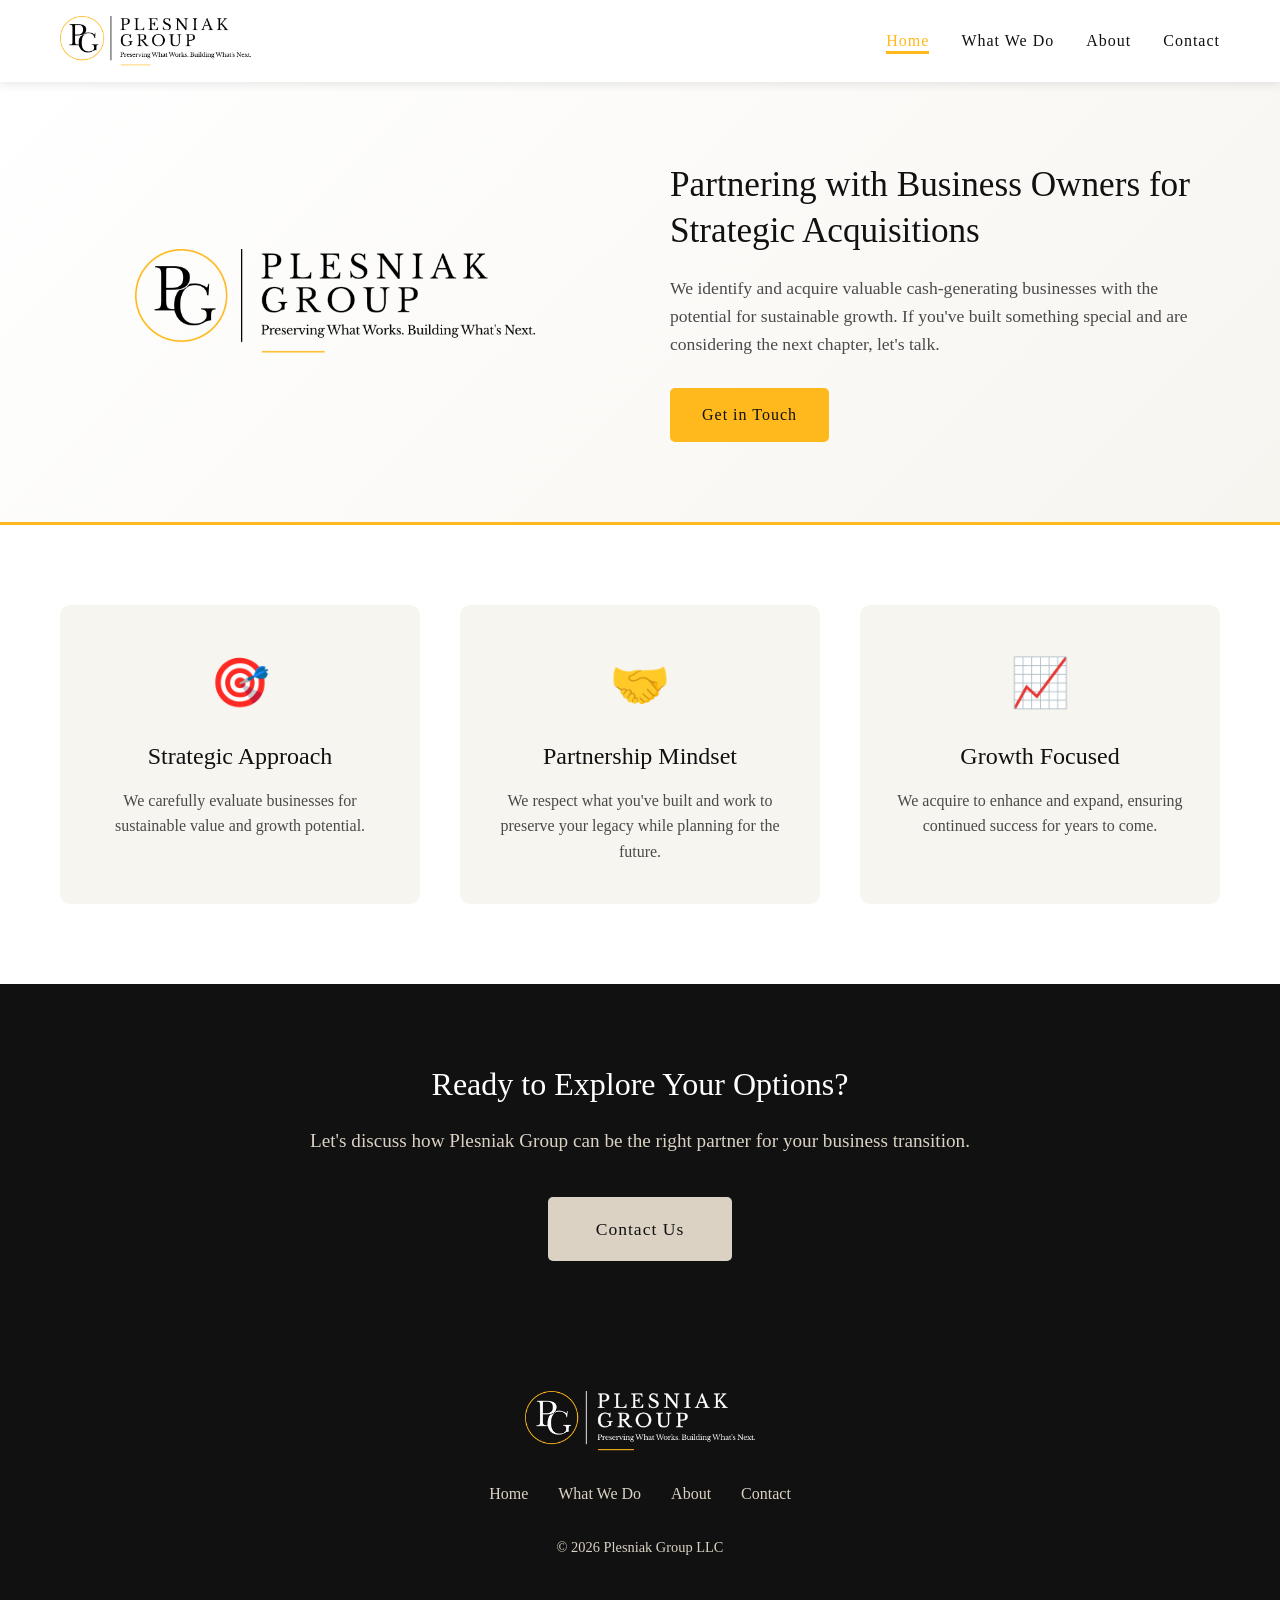
<file: index.html>
<!DOCTYPE html>
<html lang="en">
<head>
    <meta charset="UTF-8">
    <meta name="viewport" content="width=device-width, initial-scale=1.0">
    <meta name="description" content="Plesniak Group - Preserving What Works. Building What's Next. Acquisition company seeking valuable cash-generating businesses.">
    <title>Plesniak Group | Strategic Business Acquisitions</title>
    
    <!-- Open Graph Meta Tags -->
    <meta property="og:site_name" content="Plesniak Group">
    <meta property="og:title" content="Plesniak Group | Strategic Business Acquisitions">
    <meta property="og:url" content="https://plesniakgroup.com/">
    
    <link rel="icon" type="image/png" href="images/favicon.png">
    <link rel="stylesheet" href="css/styles.css">
    
    <!-- Structured Data for Google -->
    <script type="application/ld+json">
    {
      "@context": "https://schema.org",
      "@type": "WebSite",
      "name": "Plesniak Group",
      "alternateName": "Plesniak Group LLC",
      "url": "https://plesniakgroup.com/"
    }
    </script>
</head>
<body>
    <!-- Navigation -->
    <nav class="navbar">
        <div class="container">
            <div class="nav-wrapper">
                <div class="logo">
                    <a href="index.html">
                        <img src="images/logonew.png" alt="Plesniak Group" class="logo-img">
                    </a>
                </div>
                <button class="hamburger" id="hamburger">
                    <span></span>
                    <span></span>
                    <span></span>
                </button>
                <ul class="nav-menu" id="navMenu">
                    <li><a href="index.html" class="active">Home</a></li>
                    <li><a href="what-we-do.html">What We Do</a></li>
                    <li><a href="about.html">About</a></li>
                    <li><a href="contact.html">Contact</a></li>
                </ul>
            </div>
        </div>
    </nav>

    <!-- Hero Section -->
    <section class="hero">
        <div class="container">
            <div class="hero-content">
                <div class="hero-logo">
                    <img src="images/logonew.png" alt="Plesniak Group - Preserving What Works. Building What's Next." class="hero-logo-img">
                </div>
                <div class="hero-text">
                    <h2>Partnering with Business Owners for Strategic Acquisitions</h2>
                    <p>We identify and acquire valuable cash-generating businesses with the potential for sustainable growth. If you've built something special and are considering the next chapter, let's talk.</p>
                    <a href="contact.html" class="btn-primary">Get in Touch</a>
                </div>
            </div>
        </div>
    </section>

    <!-- Value Propositions -->
    <section class="value-props">
        <div class="container">
            <div class="value-grid">
                <div class="value-card">
                    <div class="value-icon">🎯</div>
                    <h3>Strategic Approach</h3>
                    <p>We carefully evaluate businesses for sustainable value and growth potential.</p>
                </div>
                <div class="value-card">
                    <div class="value-icon">🤝</div>
                    <h3>Partnership Mindset</h3>
                    <p>We respect what you've built and work to preserve your legacy while planning for the future.</p>
                </div>
                <div class="value-card">
                    <div class="value-icon">📈</div>
                    <h3>Growth Focused</h3>
                    <p>We acquire to enhance and expand, ensuring continued success for years to come.</p>
                </div>
            </div>
        </div>
    </section>

    <!-- CTA Section -->
    <section class="cta-section">
        <div class="container">
            <div class="cta-content">
                <h2>Ready to Explore Your Options?</h2>
                <p>Let's discuss how Plesniak Group can be the right partner for your business transition.</p>
                <a href="contact.html" class="btn-secondary">Contact Us</a>
            </div>
        </div>
    </section>

    <!-- Footer -->
    <footer class="footer">
        <div class="container">
            <div class="footer-content">
                <div class="footer-logo">
                    <img src="images/blacklogo.png" alt="Plesniak Group" class="footer-logo-img">
                </div>
                <div class="footer-links">
                    <a href="index.html">Home</a>
                    <a href="what-we-do.html">What We Do</a>
                    <a href="about.html">About</a>
                    <a href="contact.html">Contact</a>
                </div>
                <p class="copyright">&copy; 2026 Plesniak Group LLC</p>
            </div>
        </div>
    </footer>

    <script src="js/script.js"></script>
</body>
</html>
</file>
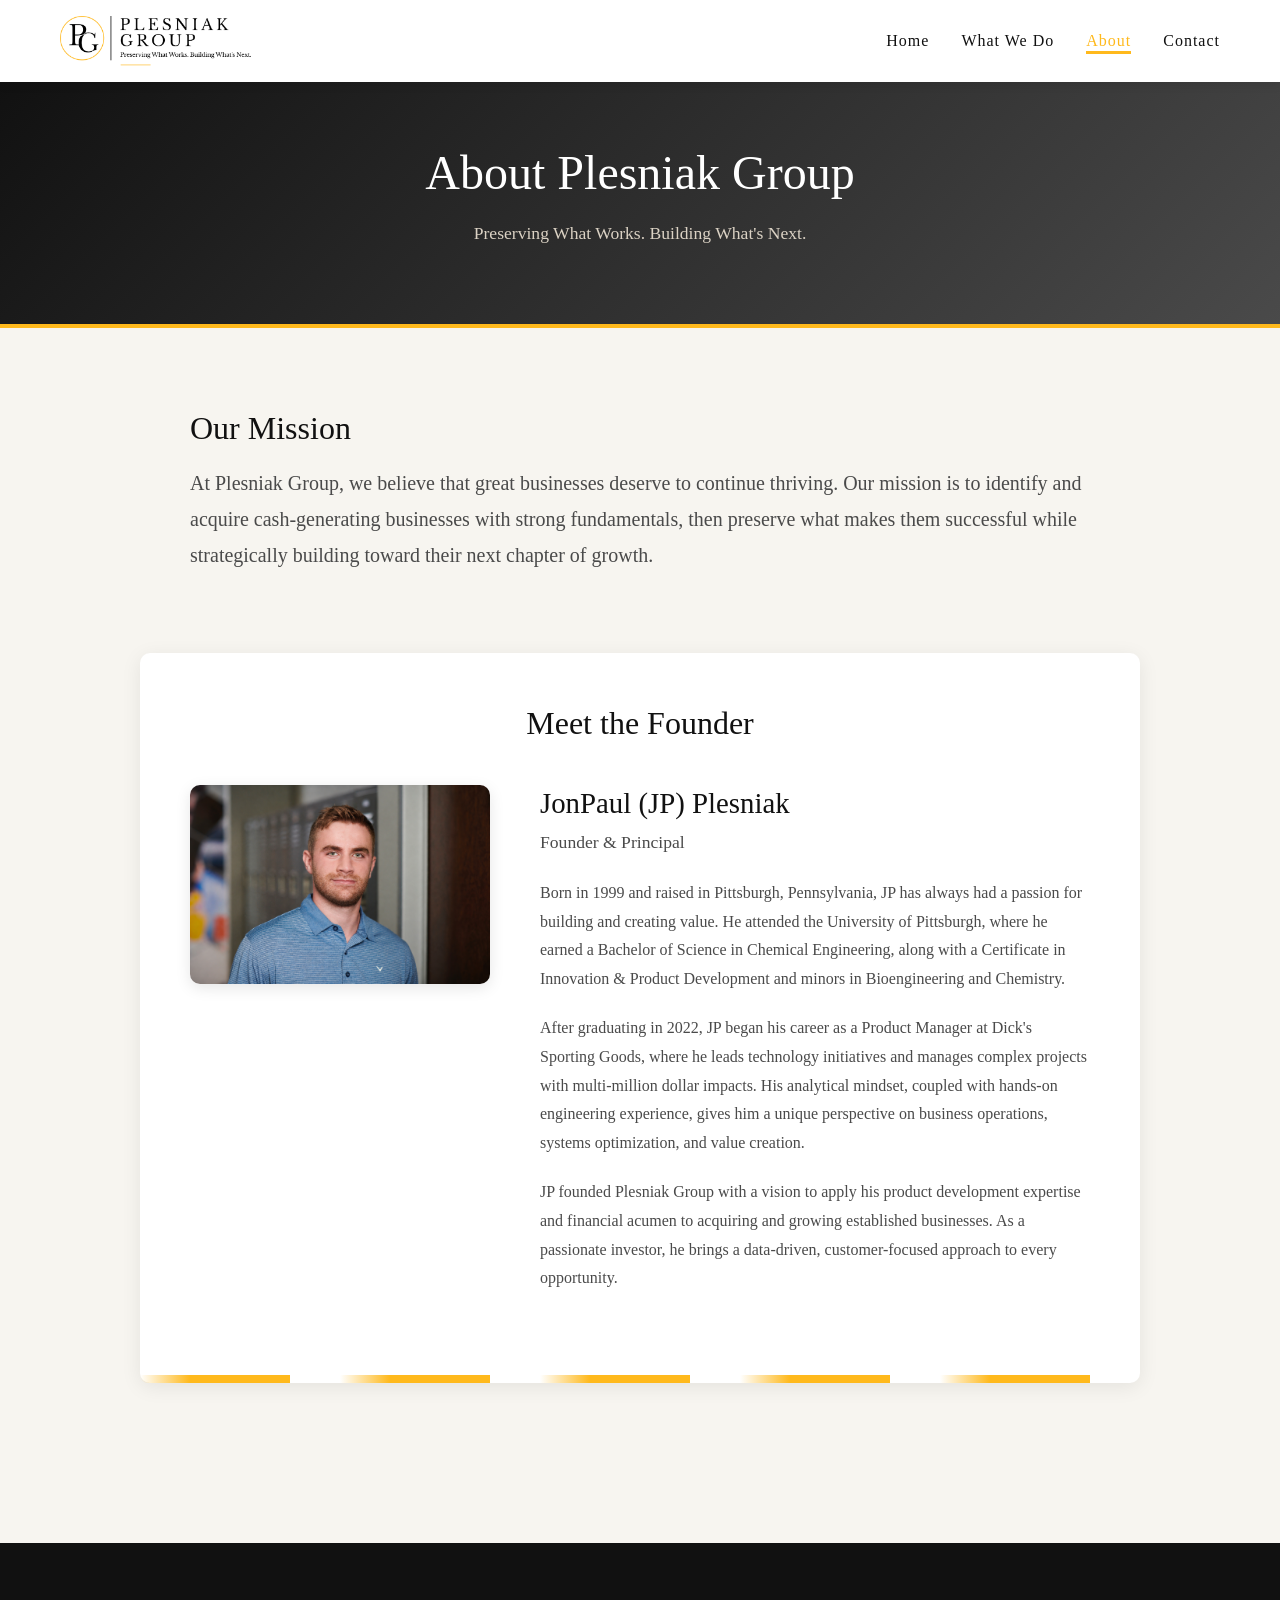
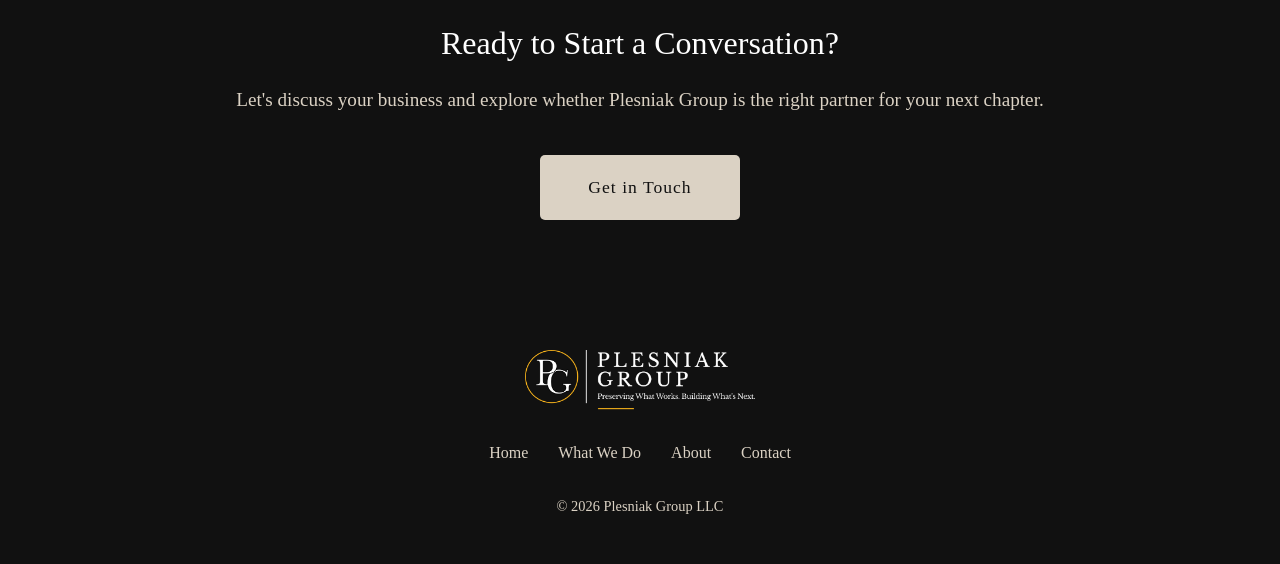
<file: about.html>
<!DOCTYPE html>
<html lang="en">
<head>
    <meta charset="UTF-8">
    <meta name="viewport" content="width=device-width, initial-scale=1.0">
    <meta name="description" content="Learn about Plesniak Group's mission, values, and approach to business acquisition and growth.">
    <title>Plesniak Group | About</title>
    <link rel="icon" type="image/png" href="images/favicon.png">
    <link rel="stylesheet" href="css/styles.css">
</head>
<body>
    <!-- Navigation -->
    <nav class="navbar">
        <div class="container">
            <div class="nav-wrapper">
                <div class="logo">
                    <a href="index.html">
                        <img src="images/logonew.png" alt="Plesniak Group" class="logo-img">
                    </a>
                </div>
                <button class="hamburger" id="hamburger">
                    <span></span>
                    <span></span>
                    <span></span>
                </button>
                <ul class="nav-menu" id="navMenu">
                    <li><a href="index.html">Home</a></li>
                    <li><a href="what-we-do.html">What We Do</a></li>
                    <li><a href="about.html" class="active">About</a></li>
                    <li><a href="contact.html">Contact</a></li>
                </ul>
            </div>
        </div>
    </nav>

    <!-- Page Header -->
    <section class="page-header">
        <div class="container">
            <h1>About Plesniak Group</h1>
            <p class="subtitle">Preserving What Works. Building What's Next.</p>
        </div>
    </section>

    <!-- Main Content -->
    <section class="content-section">
        <div class="container">
            <div class="about-intro">
                <h2>Our Mission</h2>
                <p class="lead">At Plesniak Group, we believe that great businesses deserve to continue thriving. Our mission is to identify and acquire cash-generating businesses with strong fundamentals, then preserve what makes them successful while strategically building toward their next chapter of growth.</p>
            </div>

            <div class="founder-section">
                <h2>Meet the Founder</h2>
                <div class="founder-content">
                    <div class="founder-image">
                        <img src="images/jp-portrait.png" alt="JonPaul Plesniak" class="portrait-img">
                    </div>
                    <div class="founder-bio">
                        <h3>JonPaul (JP) Plesniak</h3>
                        <p class="founder-title">Founder & Principal</p>
                        <p>Born in 1999 and raised in Pittsburgh, Pennsylvania, JP has always had a passion for building and creating value. He attended the University of Pittsburgh, where he earned a Bachelor of Science in Chemical Engineering, along with a Certificate in Innovation & Product Development and minors in Bioengineering and Chemistry.</p>
                        
                        <p>After graduating in 2022, JP began his career as a Product Manager at Dick's Sporting Goods, where he leads technology initiatives and manages complex projects with multi-million dollar impacts. His analytical mindset, coupled with hands-on engineering experience, gives him a unique perspective on business operations, systems optimization, and value creation.</p>
                        
                        <p>JP founded Plesniak Group with a vision to apply his product development expertise and financial acumen to acquiring and growing established businesses. As a passionate investor, he brings a data-driven, customer-focused approach to every opportunity.</p>
                    </div>
                </div>
            </div>

        </div>
    </section>

    <!-- CTA Section -->
    <section class="cta-section">
        <div class="container">
            <div class="cta-content">
                <h2>Ready to Start a Conversation?</h2>
                <p>Let's discuss your business and explore whether Plesniak Group is the right partner for your next chapter.</p>
                <a href="contact.html" class="btn-secondary">Get in Touch</a>
            </div>
        </div>
    </section>

    <!-- Footer -->
    <footer class="footer">
        <div class="container">
            <div class="footer-content">
                <div class="footer-logo">
                    <img src="images/blacklogo.png" alt="Plesniak Group" class="footer-logo-img">
                </div>
                <div class="footer-links">
                    <a href="index.html">Home</a>
                    <a href="what-we-do.html">What We Do</a>
                    <a href="about.html">About</a>
                    <a href="contact.html">Contact</a>
                </div>
                <p class="copyright">&copy; 2026 Plesniak Group LLC</p>
            </div>
        </div>
    </footer>

    <script src="js/script.js"></script>
</body>
</html>
</file>
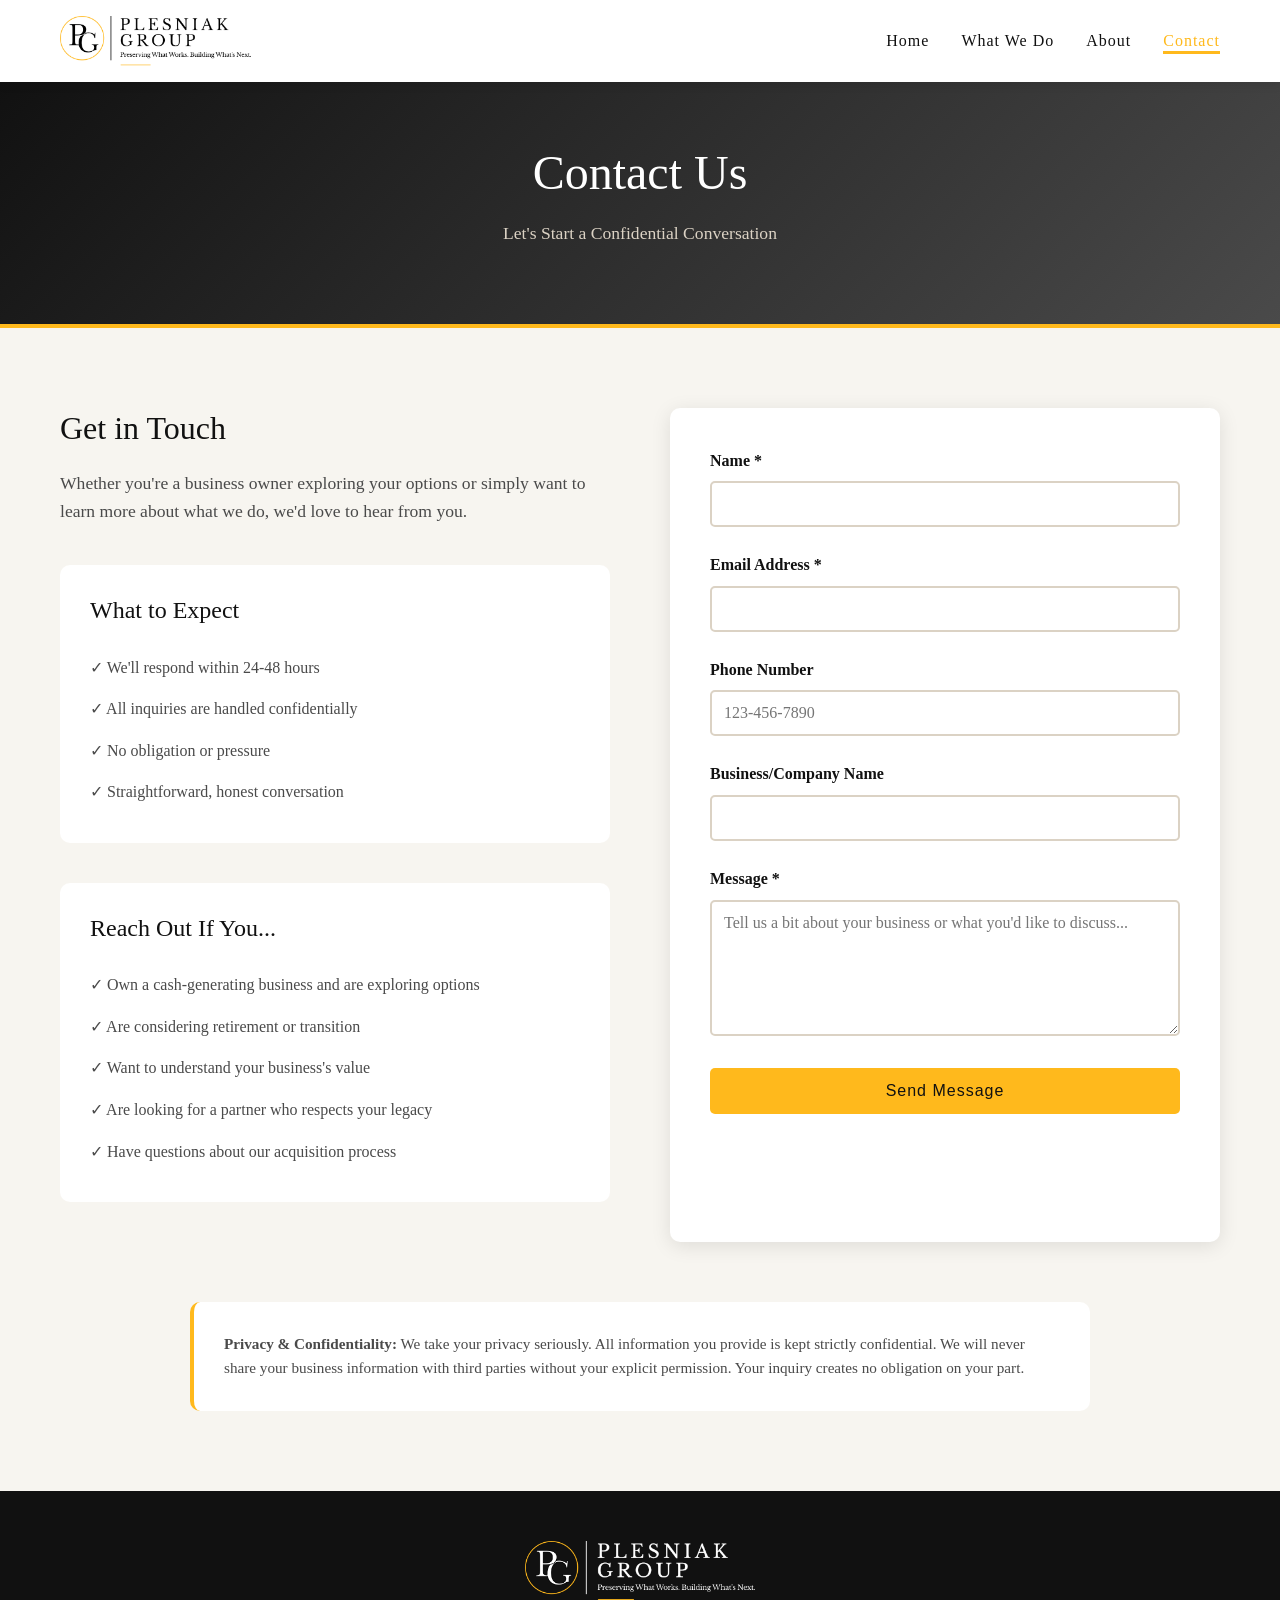
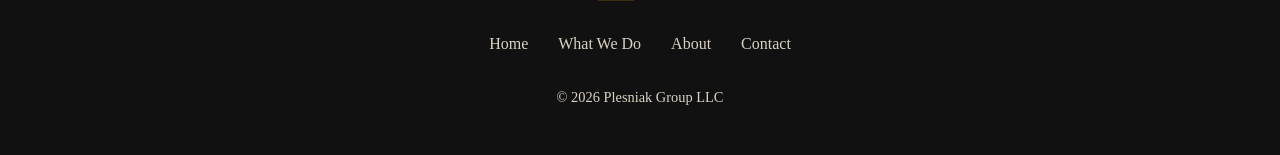
<file: contact.html>
<!DOCTYPE html>
<html lang="en">
<head>
    <meta charset="UTF-8">
    <meta name="viewport" content="width=device-width, initial-scale=1.0">
    <meta name="description" content="Contact Plesniak Group to discuss potential business acquisition opportunities.">
    <title>Plesniak Group | Contact</title>
    <link rel="icon" type="image/png" href="images/favicon.png">
    <link rel="stylesheet" href="css/styles.css">
</head>
<body>
    <!-- Navigation -->
    <nav class="navbar">
        <div class="container">
            <div class="nav-wrapper">
                <div class="logo">
                    <a href="index.html">
                        <img src="images/logonew.png" alt="Plesniak Group" class="logo-img">
                    </a>
                </div>
                <button class="hamburger" id="hamburger">
                    <span></span>
                    <span></span>
                    <span></span>
                </button>
                <ul class="nav-menu" id="navMenu">
                    <li><a href="index.html">Home</a></li>
                    <li><a href="what-we-do.html">What We Do</a></li>
                    <li><a href="about.html">About</a></li>
                    <li><a href="contact.html" class="active">Contact</a></li>
                </ul>
            </div>
        </div>
    </nav>

    <!-- Page Header -->
    <section class="page-header">
        <div class="container">
            <h1>Contact Us</h1>
            <p class="subtitle">Let's Start a Confidential Conversation</p>
        </div>
    </section>

    <!-- Contact Section -->
    <section class="contact-section">
        <div class="container">
            <div class="contact-wrapper">
                <div class="contact-info">
                    <h2>Get in Touch</h2>
                    <p>Whether you're a business owner exploring your options or simply want to learn more about what we do, we'd love to hear from you.</p>
                    
                    <div class="contact-details">
                        <h3>What to Expect</h3>
                        <ul>
                            <li>✓ We'll respond within 24-48 hours</li>
                            <li>✓ All inquiries are handled confidentially</li>
                            <li>✓ No obligation or pressure</li>
                            <li>✓ Straightforward, honest conversation</li>
                        </ul>
                    </div>

                    <div class="contact-reasons">
                        <h3>Reach Out If You...</h3>
                        <ul>
                            <li>✓ Own a cash-generating business and are exploring options</li>
                            <li>✓ Are considering retirement or transition</li>
                            <li>✓ Want to understand your business's value</li>
                            <li>✓ Are looking for a partner who respects your legacy</li>
                            <li>✓ Have questions about our acquisition process</li>
                        </ul>
                    </div>
                </div>

                <div class="contact-form-wrapper">
                    <form id="contactForm" class="contact-form" action="https://formspree.io/f/mredqeey" method="POST">
                        <input type="hidden" name="_subject" value="New Inquiry">
                        
                        <div class="form-group">
                            <label for="name">Name *</label>
                            <input type="text" id="name" name="name" required>
                        </div>

                        <div class="form-group" id="emailGroup">
                            <label for="email">Email Address *</label>
                            <input type="email" id="email" name="email" required>
                            <span class="error-message" id="emailError"></span>
                        </div>

                        <div class="form-group">
                            <label for="phone">Phone Number</label>
                            <input type="tel" id="phone" name="phone" placeholder="123-456-7890">
                        </div>

                        <div class="form-group">
                            <label for="company">Business/Company Name</label>
                            <input type="text" id="company" name="company">
                        </div>

                        <div class="form-group">
                            <label for="message">Message *</label>
                            <textarea id="message" name="message" rows="6" required placeholder="Tell us a bit about your business or what you'd like to discuss..."></textarea>
                        </div>

                        <button type="submit" class="btn-primary">Send Message</button>
                        
                        <div id="formMessage" class="form-message"></div>
                    </form>
                </div>
            </div>

            <div class="privacy-note">
                <p><strong>Privacy & Confidentiality:</strong> We take your privacy seriously. All information you provide is kept strictly confidential. We will never share your business information with third parties without your explicit permission. Your inquiry creates no obligation on your part.</p>
            </div>
        </div>
    </section>

    <!-- Footer -->
    <footer class="footer">
        <div class="container">
            <div class="footer-content">
                <div class="footer-logo">
                    <img src="images/blacklogo.png" alt="Plesniak Group" class="footer-logo-img">
                </div>
                <div class="footer-links">
                    <a href="index.html">Home</a>
                    <a href="what-we-do.html">What We Do</a>
                    <a href="about.html">About</a>
                    <a href="contact.html">Contact</a>
                </div>
                <p class="copyright">&copy; 2026 Plesniak Group LLC</p>
            </div>
        </div>
    </footer>

    <script src="js/script.js"></script>
</body>
</html>
</file>
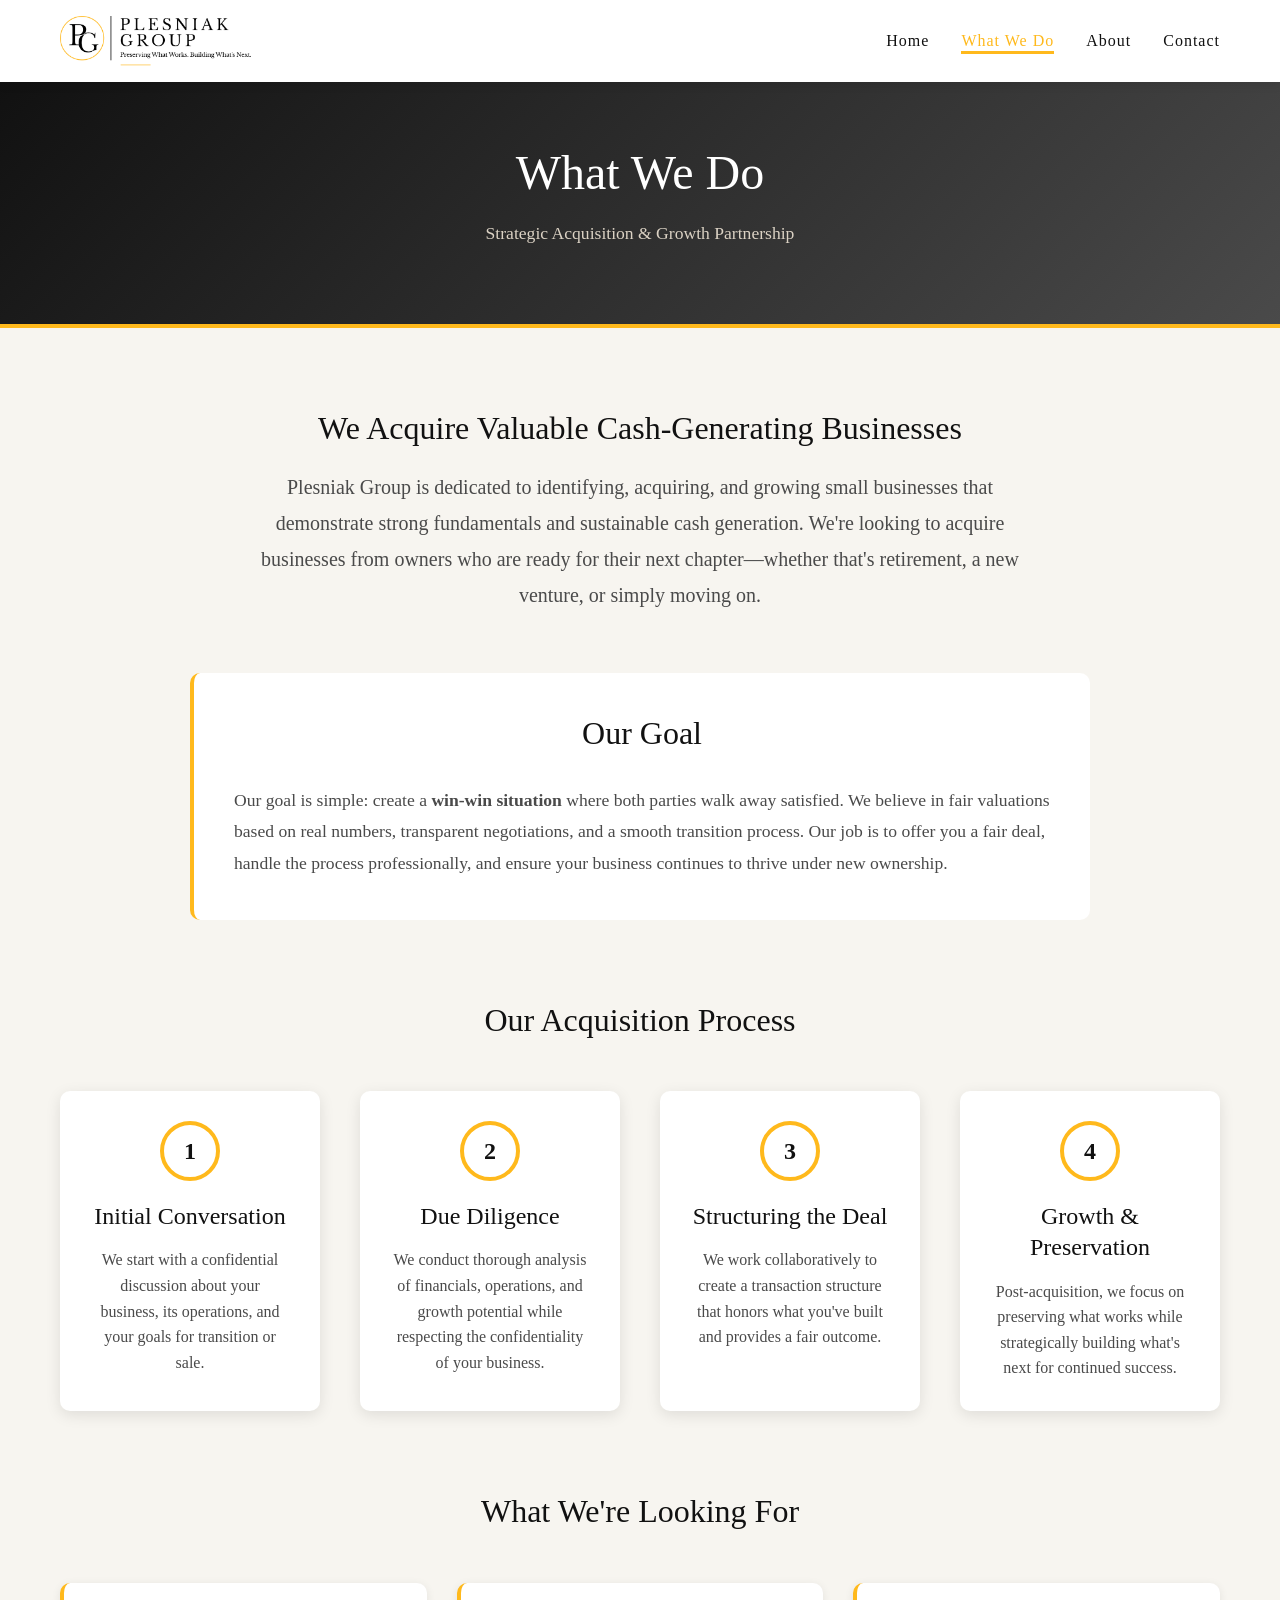
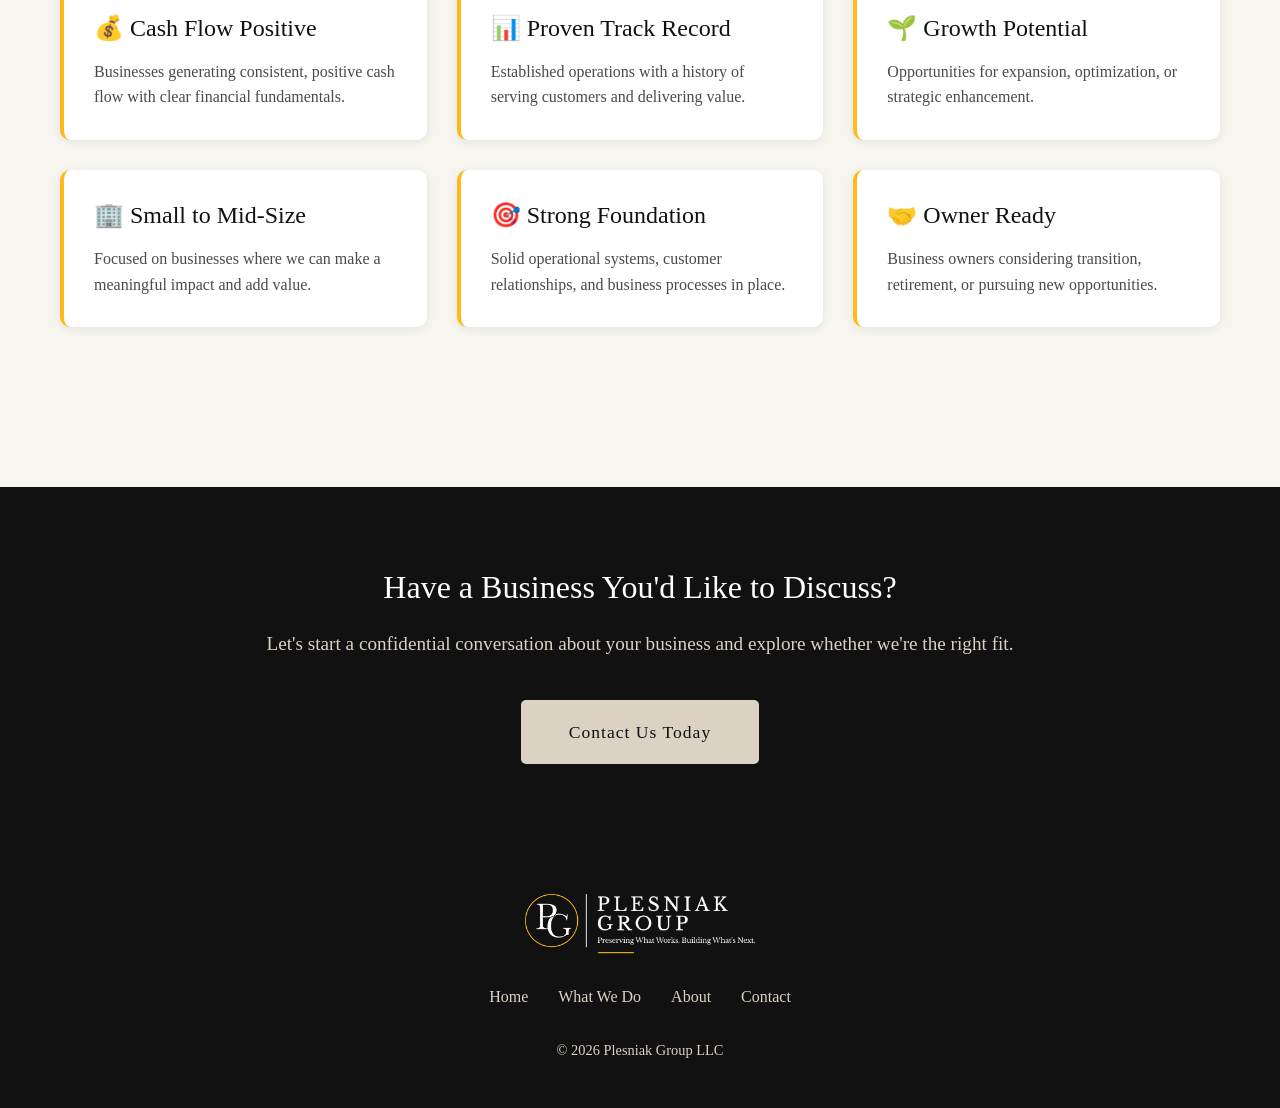
<file: what-we-do.html>
<!DOCTYPE html>
<html lang="en">
<head>
    <meta charset="UTF-8">
    <meta name="viewport" content="width=device-width, initial-scale=1.0">
    <meta name="description" content="Learn about Plesniak Group's acquisition process and the types of businesses we seek to partner with.">
    <title>Plesniak Group | What We Do</title>
    <link rel="icon" type="image/png" href="images/favicon.png">
    <link rel="stylesheet" href="css/styles.css">
</head>
<body>
    <!-- Navigation -->
    <nav class="navbar">
        <div class="container">
            <div class="nav-wrapper">
                <div class="logo">
                    <a href="index.html">
                        <img src="images/logonew.png" alt="Plesniak Group" class="logo-img">
                    </a>
                </div>
                <button class="hamburger" id="hamburger">
                    <span></span>
                    <span></span>
                    <span></span>
                </button>
                <ul class="nav-menu" id="navMenu">
                    <li><a href="index.html">Home</a></li>
                    <li><a href="what-we-do.html" class="active">What We Do</a></li>
                    <li><a href="about.html">About</a></li>
                    <li><a href="contact.html">Contact</a></li>
                </ul>
            </div>
        </div>
    </nav>

    <!-- Page Header -->
    <section class="page-header">
        <div class="container">
            <h1>What We Do</h1>
            <p class="subtitle">Strategic Acquisition & Growth Partnership</p>
        </div>
    </section>

    <!-- Main Content -->
    <section class="content-section">
        <div class="container">
            <div class="content-intro">
                <h2>We Acquire Valuable Cash-Generating Businesses</h2>
                <p class="lead">Plesniak Group is dedicated to identifying, acquiring, and growing small businesses that demonstrate strong fundamentals and sustainable cash generation. We're looking to acquire businesses from owners who are ready for their next chapter—whether that's retirement, a new venture, or simply moving on.</p>
            </div>

            <div class="goal-section">
                <h2>Our Goal</h2>
                <p>Our goal is simple: create a <strong>win-win situation</strong> where both parties walk away satisfied. We believe in fair valuations based on real numbers, transparent negotiations, and a smooth transition process. Our job is to offer you a fair deal, handle the process professionally, and ensure your business continues to thrive under new ownership.</p>
            </div>

            <div class="process-section">
                <h2>Our Acquisition Process</h2>
                <div class="process-steps">
                    <div class="step">
                        <div class="step-number">1</div>
                        <h3>Initial Conversation</h3>
                        <p>We start with a confidential discussion about your business, its operations, and your goals for transition or sale.</p>
                    </div>
                    <div class="step">
                        <div class="step-number">2</div>
                        <h3>Due Diligence</h3>
                        <p>We conduct thorough analysis of financials, operations, and growth potential while respecting the confidentiality of your business.</p>
                    </div>
                    <div class="step">
                        <div class="step-number">3</div>
                        <h3>Structuring the Deal</h3>
                        <p>We work collaboratively to create a transaction structure that honors what you've built and provides a fair outcome.</p>
                    </div>
                    <div class="step">
                        <div class="step-number">4</div>
                        <h3>Growth & Preservation</h3>
                        <p>Post-acquisition, we focus on preserving what works while strategically building what's next for continued success.</p>
                    </div>
                </div>
            </div>

            <div class="criteria-section">
                <h2>What We're Looking For</h2>
                <div class="criteria-grid">
                    <div class="criteria-card">
                        <h3>💰 Cash Flow Positive</h3>
                        <p>Businesses generating consistent, positive cash flow with clear financial fundamentals.</p>
                    </div>
                    <div class="criteria-card">
                        <h3>📊 Proven Track Record</h3>
                        <p>Established operations with a history of serving customers and delivering value.</p>
                    </div>
                    <div class="criteria-card">
                        <h3>🌱 Growth Potential</h3>
                        <p>Opportunities for expansion, optimization, or strategic enhancement.</p>
                    </div>
                    <div class="criteria-card">
                        <h3>🏢 Small to Mid-Size</h3>
                        <p>Focused on businesses where we can make a meaningful impact and add value.</p>
                    </div>
                    <div class="criteria-card">
                        <h3>🎯 Strong Foundation</h3>
                        <p>Solid operational systems, customer relationships, and business processes in place.</p>
                    </div>
                    <div class="criteria-card">
                        <h3>🤝 Owner Ready</h3>
                        <p>Business owners considering transition, retirement, or pursuing new opportunities.</p>
                    </div>
                </div>
            </div>

        </div>
    </section>

    <!-- CTA Section -->
    <section class="cta-section">
        <div class="container">
            <div class="cta-content">
                <h2>Have a Business You'd Like to Discuss?</h2>
                <p>Let's start a confidential conversation about your business and explore whether we're the right fit.</p>
                <a href="contact.html" class="btn-secondary">Contact Us Today</a>
            </div>
        </div>
    </section>

    <!-- Footer -->
    <footer class="footer">
        <div class="container">
            <div class="footer-content">
                <div class="footer-logo">
                    <img src="images/blacklogo.png" alt="Plesniak Group" class="footer-logo-img">
                </div>
                <div class="footer-links">
                    <a href="index.html">Home</a>
                    <a href="what-we-do.html">What We Do</a>
                    <a href="about.html">About</a>
                    <a href="contact.html">Contact</a>
                </div>
                <p class="copyright">&copy; 2026 Plesniak Group LLC</p>
            </div>
        </div>
    </footer>

    <script src="js/script.js"></script>
</body>
</html>
</file>
<file: css/styles.css>
/* ===================================
   Plesniak Group - Website Styles
   Color Palette:
   - Pittsburgh Gold: #FFB91C
   - Charcoal Black: #111111
   - Warm White: #F7F5F0
   - Slate Gray: #4A4A4A
   - Light Warm Gray: #DBD2C4
   =================================== */

/* Reset & Base Styles */
* {
    margin: 0;
    padding: 0;
    box-sizing: border-box;
}

:root {
    --gold: #FFB91C;
    --black: #111111;
    --warm-white: #F7F5F0;
    --slate-gray: #4A4A4A;
    --light-gray: #DBD2C4;
    --white: #ffffff;
}

body {
    font-family: 'Garamond', 'Georgia', 'Times New Roman', serif;
    line-height: 1.6;
    color: var(--black);
    background-color: var(--warm-white);
}

.container {
    max-width: 1200px;
    margin: 0 auto;
    padding: 0 20px;
}

/* Typography */
h1, h2, h3, h4, h5, h6 {
    font-weight: 400;
    line-height: 1.3;
    margin-bottom: 1rem;
}

h1 {
    font-size: 2.5rem;
}

h2 {
    font-size: 2rem;
}

h3 {
    font-size: 1.5rem;
}

p {
    margin-bottom: 1rem;
}

.lead {
    font-size: 1.25rem;
    line-height: 1.8;
    color: var(--slate-gray);
}

/* Navigation */
.navbar {
    background-color: var(--white);
    box-shadow: 0 2px 10px rgba(0, 0, 0, 0.1);
    position: sticky;
    top: 0;
    z-index: 1000;
    padding: 1rem 0;
}

.nav-wrapper {
    display: flex;
    justify-content: space-between;
    align-items: center;
}

.logo a {
    display: flex;
    align-items: center;
    text-decoration: none;
    color: var(--black);
}

.logo-img {
    height: 50px;
    width: auto;
    transition: opacity 0.3s;
}

.logo-img:hover {
    opacity: 0.8;
}

.hamburger {
    display: none;
    flex-direction: column;
    background: none;
    border: none;
    cursor: pointer;
    padding: 0;
}

.hamburger span {
    width: 25px;
    height: 3px;
    background-color: var(--black);
    margin: 3px 0;
    transition: 0.3s;
}

.nav-menu {
    display: flex;
    list-style: none;
    gap: 2rem;
}

.nav-menu a {
    text-decoration: none;
    color: var(--black);
    font-weight: 400;
    transition: color 0.3s;
    position: relative;
    letter-spacing: 1px;
}

.nav-menu a:hover,
.nav-menu a.active {
    color: var(--gold);
}

.nav-menu a.active::after {
    content: '';
    position: absolute;
    bottom: -5px;
    left: 0;
    width: 100%;
    height: 3px;
    background-color: var(--gold);
}

/* Buttons */
.btn-primary,
.btn-secondary {
    display: inline-block;
    padding: 14px 32px;
    text-decoration: none;
    border-radius: 5px;
    font-weight: 400;
    transition: all 0.3s;
    border: none;
    cursor: pointer;
    font-size: 1rem;
    letter-spacing: 1px;
}

.btn-primary {
    background-color: var(--gold);
    color: var(--black);
}

.btn-primary:hover {
    background-color: #e5a619;
    transform: translateY(-2px);
    box-shadow: 0 4px 12px rgba(255, 185, 28, 0.3);
}

.btn-secondary {
    background-color: var(--black);
    color: var(--white);
}

.btn-secondary:hover {
    background-color: var(--slate-gray);
    transform: translateY(-2px);
    box-shadow: 0 4px 12px rgba(17, 17, 17, 0.3);
}

/* Hero Section */
.hero {
    background: linear-gradient(135deg, var(--white) 0%, var(--warm-white) 100%);
    padding: 80px 0;
    border-bottom: 3px solid var(--gold);
}

.hero-content {
    display: grid;
    grid-template-columns: 1fr 1fr;
    gap: 60px;
    align-items: center;
}

.hero-logo {
    text-align: center;
    display: flex;
    align-items: center;
    justify-content: center;
}

.hero-logo-img {
    max-width: 100%;
    height: auto;
    width: 400px;
}

.hero-text h2 {
    font-size: 2.2rem;
    margin-bottom: 20px;
    color: var(--black);
}

.hero-text p {
    font-size: 1.1rem;
    color: var(--slate-gray);
    margin-bottom: 30px;
}

/* Value Propositions */
.value-props {
    padding: 80px 0;
    background-color: var(--white);
}

.value-grid {
    display: grid;
    grid-template-columns: repeat(auto-fit, minmax(300px, 1fr));
    gap: 40px;
}

.value-card {
    text-align: center;
    padding: 40px 30px;
    border-radius: 10px;
    background-color: var(--warm-white);
    transition: transform 0.3s, box-shadow 0.3s;
}

.value-card:hover {
    transform: translateY(-5px);
    box-shadow: 0 10px 30px rgba(0, 0, 0, 0.1);
}

.value-icon {
    font-size: 3rem;
    margin-bottom: 20px;
}

.value-card h3 {
    color: var(--black);
    margin-bottom: 15px;
}

.value-card p {
    color: var(--slate-gray);
    margin-bottom: 0;
}

/* CTA Section */
.cta-section {
    background-color: var(--black);
    color: var(--white);
    padding: 80px 0;
    text-align: center;
}

.cta-content h2 {
    color: var(--white);
    margin-bottom: 20px;
}

.cta-content p {
    font-size: 1.2rem;
    margin-bottom: 40px;
    color: var(--light-gray);
}

.cta-section .btn-secondary {
    background-color: var(--light-gray);
    color: var(--black);
    padding: 18px 48px;
    font-size: 1.1rem;
    font-weight: 500;
}

.cta-section .btn-secondary:hover {
    background-color: var(--slate-gray);
    color: var(--white);
}

/* Page Header */
.page-header {
    background: linear-gradient(135deg, var(--black) 0%, var(--slate-gray) 100%);
    color: var(--white);
    padding: 60px 0;
    text-align: center;
    border-bottom: 4px solid var(--gold);
}

.page-header h1 {
    color: var(--white);
    font-size: 3rem;
    margin-bottom: 15px;
}

.subtitle {
    font-size: 1.1rem;
    color: var(--light-gray);
    font-style: normal;
    font-weight: 400;
}

/* Content Sections */
.content-section {
    padding: 80px 0;
}

.content-intro {
    text-align: center;
    max-width: 800px;
    margin: 0 auto 60px;
}

.content-intro h2 {
    margin-bottom: 20px;
}

/* Goal Section */
.goal-section {
    max-width: 900px;
    margin: 60px auto 80px;
    padding: 40px;
    background-color: var(--white);
    border-radius: 10px;
    border-left: 4px solid var(--gold);
}

.goal-section h2 {
    text-align: center;
    margin-bottom: 30px;
}

.goal-section p {
    color: var(--slate-gray);
    font-size: 1.1rem;
    line-height: 1.8;
    margin-bottom: 20px;
}

.goal-section p:last-child {
    margin-bottom: 0;
}

/* Process Section */
.process-section {
    margin: 80px 0;
}

.process-section h2 {
    text-align: center;
    margin-bottom: 50px;
}

.process-steps {
    display: grid;
    grid-template-columns: repeat(auto-fit, minmax(250px, 1fr));
    gap: 40px;
}

.step {
    text-align: center;
    padding: 30px;
    border-radius: 10px;
    background-color: var(--white);
    box-shadow: 0 4px 15px rgba(0, 0, 0, 0.1);
}

.step-number {
    width: 60px;
    height: 60px;
    border: 4px solid var(--gold);
    border-radius: 50%;
    display: inline-flex;
    align-items: center;
    justify-content: center;
    font-size: 1.5rem;
    font-weight: bold;
    color: var(--black);
    margin-bottom: 20px;
}

.step h3 {
    margin-bottom: 15px;
}

.step p {
    color: var(--slate-gray);
    margin-bottom: 0;
}

/* Criteria Section */
.criteria-section {
    margin: 80px 0;
}

.criteria-section h2 {
    text-align: center;
    margin-bottom: 50px;
}

.criteria-grid {
    display: grid;
    grid-template-columns: repeat(auto-fit, minmax(300px, 1fr));
    gap: 30px;
}

.criteria-card {
    padding: 30px;
    border-radius: 10px;
    background-color: var(--white);
    border-left: 4px solid var(--gold);
    box-shadow: 0 2px 10px rgba(0, 0, 0, 0.08);
}

.criteria-card h3 {
    margin-bottom: 15px;
}

.criteria-card p {
    color: var(--slate-gray);
    margin-bottom: 0;
}

/* What We Offer */
.what-we-offer {
    margin: 80px 0;
    padding: 50px;
    background-color: var(--white);
    border-radius: 10px;
}

.what-we-offer h2 {
    text-align: center;
    margin-bottom: 40px;
}

.benefits-list {
    list-style: none;
    max-width: 900px;
    margin: 0 auto;
}

.benefits-list li {
    padding: 20px;
    margin-bottom: 15px;
    background-color: var(--warm-white);
    border-radius: 8px;
    border-left: 4px solid var(--gold);
}

.benefits-list strong {
    color: var(--black);
}

/* About Page Styles */
.about-intro,
.story-section {
    max-width: 900px;
    margin: 0 auto 60px;
}

.story-section p {
    margin-bottom: 20px;
    color: var(--slate-gray);
}

.founder-section {
    max-width: 1000px;
    margin: 80px auto 80px;
    padding: 50px;
    background-color: var(--white);
    border-radius: 10px;
    box-shadow: 0 4px 20px rgba(0, 0, 0, 0.08);
    position: relative;
    padding-bottom: 70px;
}

.founder-section::after {
    content: '';
    position: absolute;
    bottom: 0;
    left: 0;
    right: 0;
    height: 8px;
    background: linear-gradient(90deg, 
        transparent 0%, 
        var(--gold) 5%, 
        var(--gold) 15%, 
        transparent 15%,
        transparent 20%,
        var(--gold) 25%,
        var(--gold) 35%,
        transparent 35%,
        transparent 40%,
        var(--gold) 45%,
        var(--gold) 55%,
        transparent 55%,
        transparent 60%,
        var(--gold) 65%,
        var(--gold) 75%,
        transparent 75%,
        transparent 80%,
        var(--gold) 85%,
        var(--gold) 95%,
        transparent 95%
    );
    border-bottom-left-radius: 10px;
    border-bottom-right-radius: 10px;
}

.founder-section h2 {
    text-align: center;
    margin-bottom: 40px;
}

.founder-content {
    display: grid;
    grid-template-columns: 300px 1fr;
    gap: 50px;
    align-items: start;
}

.founder-image {
    text-align: center;
}

.portrait-img {
    width: 100%;
    max-width: 300px;
    height: auto;
    border-radius: 10px;
    box-shadow: 0 4px 15px rgba(0, 0, 0, 0.1);
}

.founder-bio h3 {
    font-size: 1.8rem;
    margin-bottom: 5px;
    color: var(--black);
}

.founder-title {
    font-size: 1.1rem;
    color: var(--gold);
    font-weight: 500;
    margin-bottom: 25px;
}

.founder-bio p {
    margin-bottom: 20px;
    color: var(--slate-gray);
    line-height: 1.8;
}

.values-section {
    margin: 80px 0;
}

.values-section h2 {
    text-align: center;
    margin-bottom: 50px;
}

.values-grid {
    display: grid;
    grid-template-columns: repeat(auto-fit, minmax(300px, 1fr));
    gap: 30px;
}

.value-item {
    padding: 30px;
    background-color: var(--white);
    border-radius: 10px;
    box-shadow: 0 2px 10px rgba(0, 0, 0, 0.08);
}

.value-item h3 {
    margin-bottom: 15px;
}

.value-item p {
    color: var(--slate-gray);
    margin-bottom: 0;
}

.approach-section {
    margin: 80px 0;
    max-width: 900px;
    margin-left: auto;
    margin-right: auto;
}

.approach-section h2 {
    text-align: center;
    margin-bottom: 30px;
}

.approach-points {
    margin-top: 50px;
}

.approach-point {
    padding: 30px;
    margin-bottom: 30px;
    background-color: var(--white);
    border-radius: 10px;
    border-top: 4px solid var(--gold);
}

.approach-point h3 {
    margin-bottom: 15px;
}

.approach-point p {
    color: var(--slate-gray);
    margin-bottom: 0;
}

.why-us-section {
    max-width: 900px;
    margin: 80px auto 0;
    padding: 50px;
    background-color: var(--white);
    border-radius: 10px;
}

.why-us-section h2 {
    text-align: center;
    margin-bottom: 30px;
}

.why-list {
    list-style: none;
}

.why-list li {
    padding: 20px;
    margin-bottom: 15px;
    background-color: var(--warm-white);
    border-radius: 8px;
    border-left: 4px solid var(--gold);
}

.why-list strong {
    color: var(--black);
}

/* Contact Page Styles */
.contact-section {
    padding: 80px 0;
}

.contact-wrapper {
    display: grid;
    grid-template-columns: 1fr 1fr;
    gap: 60px;
    margin-bottom: 60px;
}

.contact-info h2 {
    margin-bottom: 20px;
}

.contact-info > p {
    color: var(--slate-gray);
    margin-bottom: 40px;
    font-size: 1.1rem;
}

.contact-details,
.contact-reasons {
    margin-bottom: 40px;
    padding: 30px;
    background-color: var(--white);
    border-radius: 10px;
}

.contact-details h3,
.contact-reasons h3 {
    margin-bottom: 20px;
    color: var(--black);
}

.contact-details ul,
.contact-reasons ul {
    list-style: none;
}

.contact-details li,
.contact-reasons li {
    padding: 8px 0;
    color: var(--slate-gray);
}

/* Contact Form */
.contact-form-wrapper {
    background-color: var(--white);
    padding: 40px;
    border-radius: 10px;
    box-shadow: 0 4px 20px rgba(0, 0, 0, 0.1);
}

.contact-form {
    display: flex;
    flex-direction: column;
}

.form-group {
    margin-bottom: 25px;
}

.form-group label {
    display: block;
    margin-bottom: 8px;
    font-weight: 600;
    color: var(--black);
}

.form-group input,
.form-group textarea {
    width: 100%;
    padding: 12px;
    border: 2px solid var(--light-gray);
    border-radius: 5px;
    font-size: 1rem;
    font-family: inherit;
    transition: border-color 0.3s;
}

.form-group input:focus,
.form-group textarea:focus {
    outline: none;
    border-color: var(--gold);
}

.form-group textarea {
    resize: vertical;
}

.form-group.error input {
    border-color: #dc3545;
}

.error-message {
    display: none;
    color: #dc3545;
    font-size: 0.875rem;
    margin-top: 5px;
}

.form-group.error .error-message {
    display: block;
}

.checkbox-label {
    display: flex;
    align-items: flex-start;
    gap: 10px;
    cursor: pointer;
}

.checkbox-label input[type="checkbox"] {
    width: auto;
    margin-top: 4px;
}

.checkbox-label span {
    color: var(--slate-gray);
    font-size: 0.95rem;
}

.form-message {
    margin-top: 20px;
    padding: 15px;
    border-radius: 5px;
    text-align: center;
    display: none;
}

.form-message.success {
    background-color: #d4edda;
    color: #155724;
    border: 1px solid #c3e6cb;
    display: block;
}

.form-message.error {
    background-color: #f8d7da;
    color: #721c24;
    border: 1px solid #f5c6cb;
    display: block;
}

.privacy-note {
    max-width: 900px;
    margin: 0 auto;
    padding: 30px;
    background-color: var(--white);
    border-radius: 10px;
    border-left: 4px solid var(--gold);
}

.privacy-note p {
    color: var(--slate-gray);
    font-size: 0.95rem;
    margin-bottom: 0;
}

/* Footer */
.footer {
    background-color: var(--black);
    color: var(--white);
    padding: 50px 0 30px;
}

.footer-content {
    text-align: center;
}

.footer-logo {
    display: flex;
    align-items: center;
    justify-content: center;
    margin-bottom: 30px;
}

.footer-logo-img {
    height: 60px;
    width: auto;
}

.footer-links {
    display: flex;
    justify-content: center;
    gap: 30px;
    margin-bottom: 30px;
    flex-wrap: wrap;
}

.footer-links a {
    color: var(--light-gray);
    text-decoration: none;
    transition: color 0.3s;
}

.footer-links a:hover {
    color: var(--gold);
}

.copyright {
    color: var(--light-gray);
    font-size: 0.9rem;
}

/* Responsive Design */
@media (max-width: 968px) {
    .hero-content,
    .contact-wrapper {
        grid-template-columns: 1fr;
        gap: 40px;
    }

    .hero-logo-img {
        width: 300px;
    }

    .hero-text h2 {
        font-size: 1.8rem;
    }
}

@media (max-width: 768px) {
    .hamburger {
        display: flex;
    }

    .nav-menu {
        position: absolute;
        top: 100%;
        left: 0;
        right: 0;
        background-color: var(--white);
        flex-direction: column;
        padding: 20px;
        box-shadow: 0 4px 10px rgba(0, 0, 0, 0.1);
        display: none;
        gap: 0;
    }

    .nav-menu.active {
        display: flex;
    }

    .nav-menu li {
        padding: 15px 0;
        border-bottom: 1px solid var(--light-gray);
    }

    .nav-menu li:last-child {
        border-bottom: none;
    }

    .nav-menu a.active::after {
        display: none;
    }

    h1 {
        font-size: 2rem;
    }

    h2 {
        font-size: 1.7rem;
    }

    .page-header h1 {
        font-size: 2.2rem;
    }

    .value-grid,
    .process-steps,
    .criteria-grid,
    .values-grid {
        grid-template-columns: 1fr;
    }

    .what-we-offer,
    .why-us-section {
        padding: 30px 20px;
    }

    .contact-form-wrapper {
        padding: 25px;
    }

    .founder-content {
        grid-template-columns: 1fr;
        gap: 30px;
    }

    .founder-section {
        padding: 30px 20px;
    }

    .portrait-img {
        max-width: 250px;
    }
}

@media (max-width: 480px) {
    .logo-img {
        height: 40px;
    }

    .hero {
        padding: 40px 0;
    }

    .hero-logo-img {
        width: 250px;
    }

    .value-props,
    .content-section {
        padding: 50px 0;
    }

    .cta-section {
        padding: 50px 0;
    }

    .btn-primary,
    .btn-secondary {
        width: 100%;
        text-align: center;
    }

    .footer-logo-img {
        height: 45px;
    }
}
</file>
